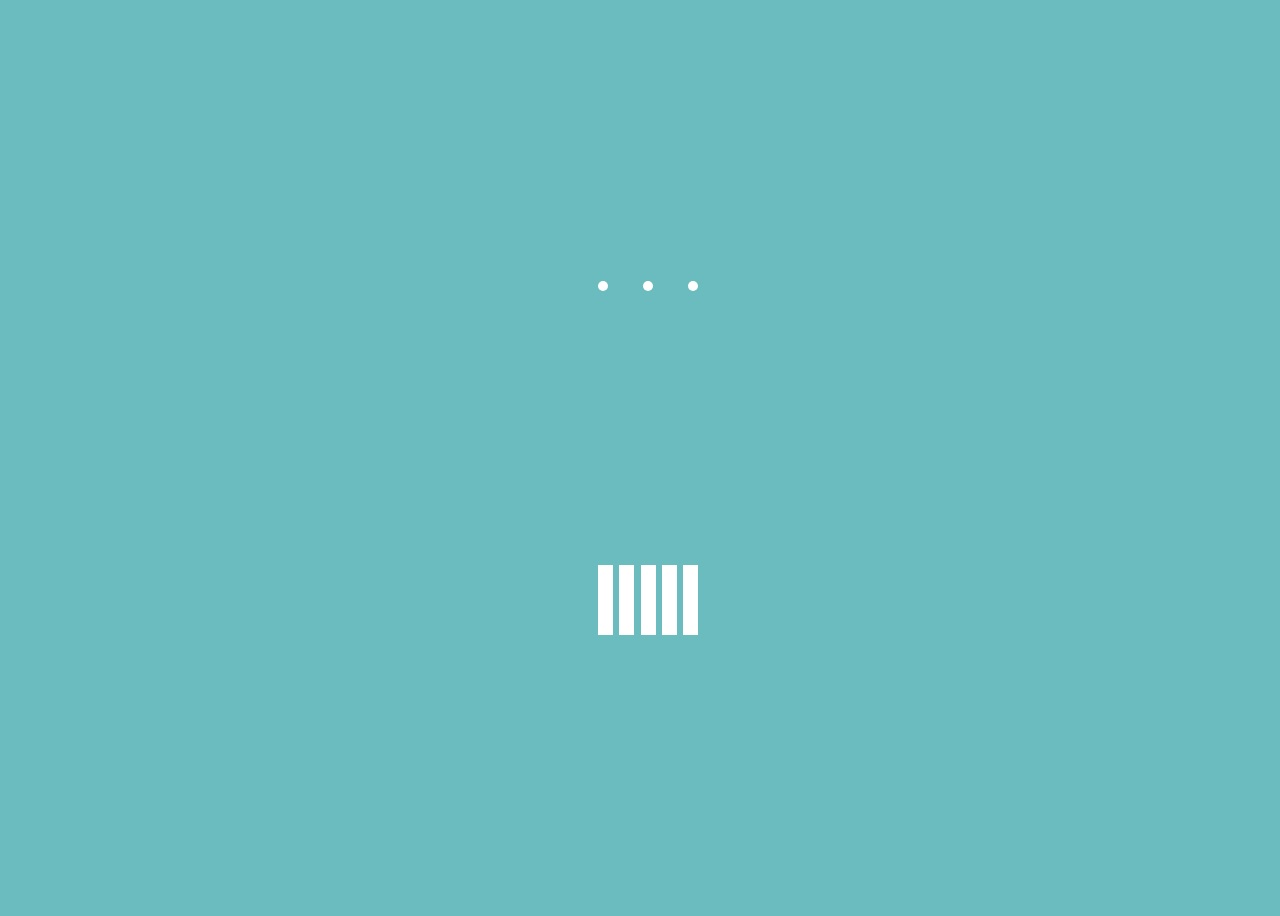
<file: animation/index.html>
<!DOCTYPE html>
<html>
  <head>
    <meta charset="utf-8" />
    <meta name="viewport" content="width=device-width" />
    <link rel="stylesheet" href="./styles.css" />
    <title>repl.it</title>
  </head>

  <body>
    <container>
      <div class="spin">
        <div class="circle"></div>
        <div class="circle"></div>
        <div class="circle"></div>
      </div>
      <div class="loading">
        <div class="line"></div>
        <div class="line"></div>
        <div class="line"></div>
        <div class="line"></div>
        <div class="line"></div>
      </div>
    </container>
  </body>
</html>
</file>
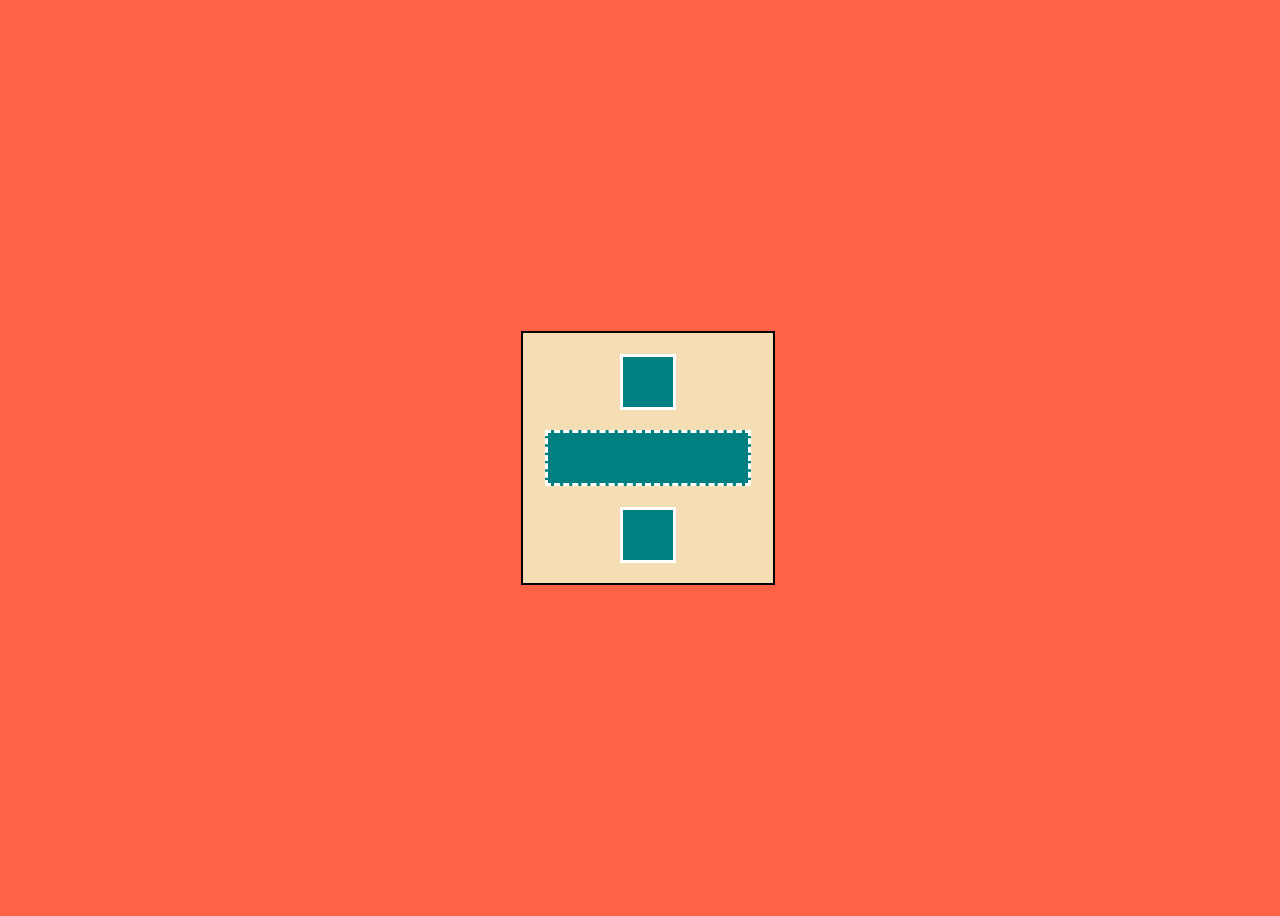
<file: flex/index.html>
<!DOCTYPE html>
<html>
  <head>
    <meta charset="utf-8" />
    <meta name="viewport" content="width=device-width" />
    <link href="styles.css" rel="stylesheet" />
    <title>repl.it</title>
  </head>

  <body>
    <container>
      <div id="square">
        <div class="short"></div>
        <div class="long"></div>
        <div class="short"></div>
      </div>
    </container>
  </body>
</html>
</file>
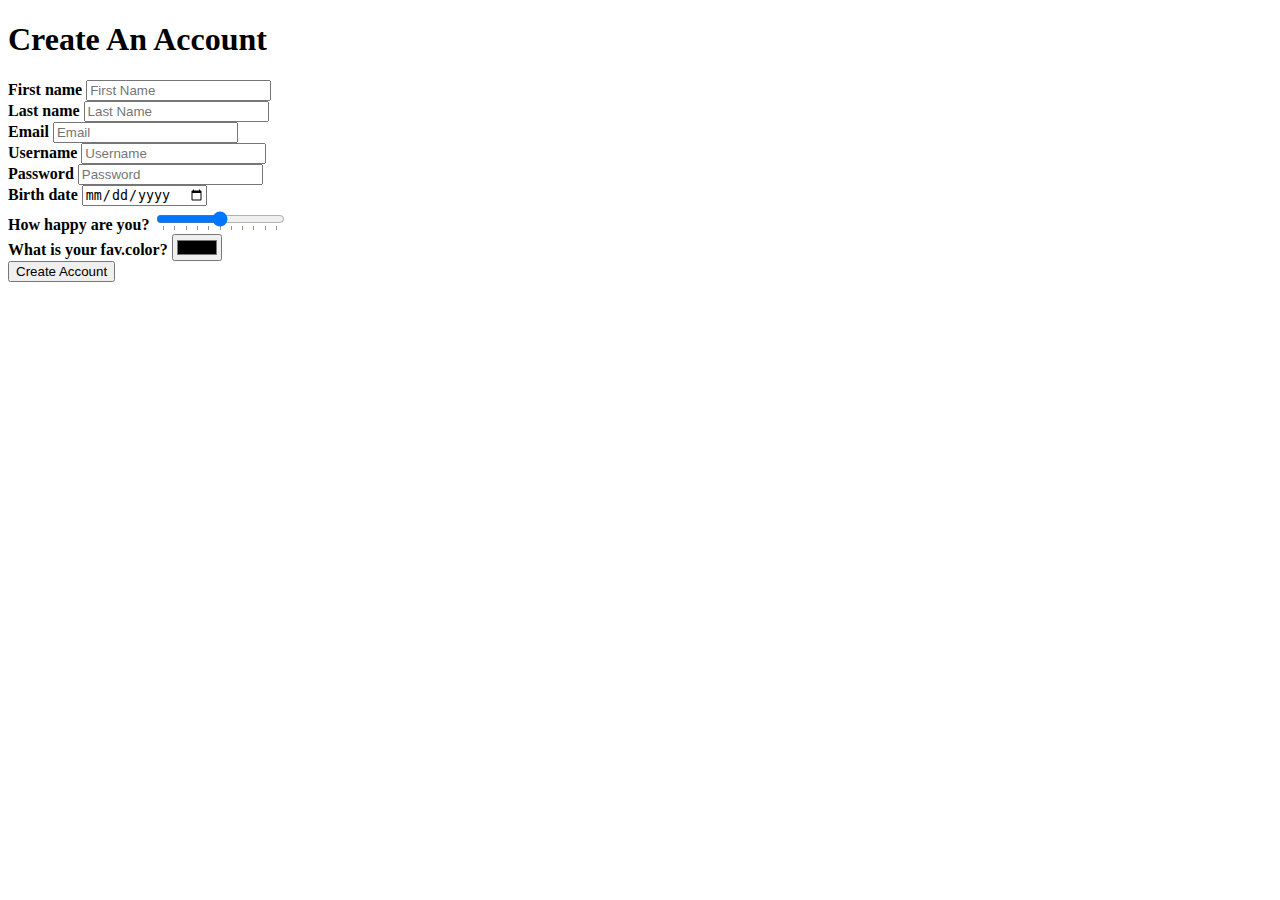
<file: form/index.html>
<!DOCTYPE html>
<html>

<head>
  <meta charset="utf-8">
  <meta name="viewport" content="width=device-width">
  <title>repl.it</title>
  <style>
    label {
      font-weight: 700;
    }
  </style>
</head>
<h1>Create An Account</h1>
<main>
  <form>
    <div><label for="first-name">First name</label>
      <input id="first-name" type="text" placeholder="First Name" required />
    </div>
    <div><label for="last-name">Last name</label>
      <input id="last-name" type="text" placeholder="Last Name" required />
    </div>
    <div><label for="e-mail">Email</label>
      <input id="e-mail" type="email" placeholder="Email" required />
    </div>
    <div><label for="Username">Username</label>
      <input id="user-name" type="text" placeholder="Username" required />
    </div>
    <div><label for="password">Password</label>
      <input id="password" type="password" minlength="10" placeholder="Password" required />
    </div>
    <div><label for="birth-date">Birth date</label>
      <input id="birth-date" type="date" required />
    </div>
    <div>
      <label for="range-happy">How happy are you?</label>
      <input type="range" id="range-happy" name="range-happy" min="0" max="10" value="5" list="markers" required />
      <datalist id="markers">
        <option>0</option>
        <option>1</option>
        <option>2</option>
        <option>3</option>
        <option>4</option>
        <option>5</option>
        <option>6</option>
        <option>7</option>
        <option>8</option>
        <option>9</option>
        <option>10</option>


      </datalist>
    </div>

    <div><label for="color-fav">What is your fav.color?</label>
      <input type="color" />
    </div>
    <div><input type="submit" value="Create Account"></input></div>
  </form>
</main>

<body>
</body>

</html>
</file>
<file: animation/styles.css>
body {
  width: 100vw;
  height: 100vh;
  background-color: RGB(106, 188, 190);
}

container {
  width: 100%;
  height: 100%;
  display: flex;
  flex-direction: column;
  justify-content: space-evenly;
  align-items: center;
}
.spin {
  display: flex;
  justify-content: space-between;
  width: 100px;
  animation: rotate_circle 1s linear infinite;
}
@keyframes rotate_circle {
  50% {
    transform: rotateZ(180deg);
  }
  100% {
    transform: rotateZ(180deg);
  }
}

@keyframes scale_loading {
  0% {
    transform: scaleY(1);
  }
  30% {
    transform: scaleY(1);
  }
  50% {
    transform: scaleY(1.8);
  }
  70% {
    transform: scaleY(1);
  }
  100% {
    transform: scaleY(1);
  }
}
.circle {
  width: 10px;
  height: 10px;
  border-radius: 50%;
  background-color: white;
}

.loading {
  display: flex;
  justify-content: space-between;
  width: 100px;
}

.line {
  width: 15px;
  height: 70px;
  background-color: white;
  animation: scale_loading 1s linear infinite;
}
.line:nth-child(2) {
  animation-delay: 0.1s;
}
.line:nth-child(3) {
  animation-delay: 0.2s;
}
.line:nth-child(4) {
  animation-delay: 0.3s;
}
.line:nth-child(5) {
  animation-delay: 0.4s;
}
</file>
<file: flex/styles.css>
body {
  background-color: tomato;
}

container {
  width: 100vw;
  height: 100vh;

  display: flex;
  flex-direction: column;
  justify-content: center;
  align-items: center;
}

#square {
  width: 250px;
  height: 250px;
  background-color: RGB(245, 222, 179);
  border: 2px solid black;
  display: flex;
  flex-direction: column;
  justify-content: space-evenly;
  align-items: center;
}
.short {
  width: 50px;
  height: 50px;
  background-color: RGB(0, 128, 128);
  border: 3px solid white;
}
.long {
  width: 200px;
  height: 50px;
  background-color: RGB(0, 128, 128);
  border: 3px dashed white;
}
</file>
